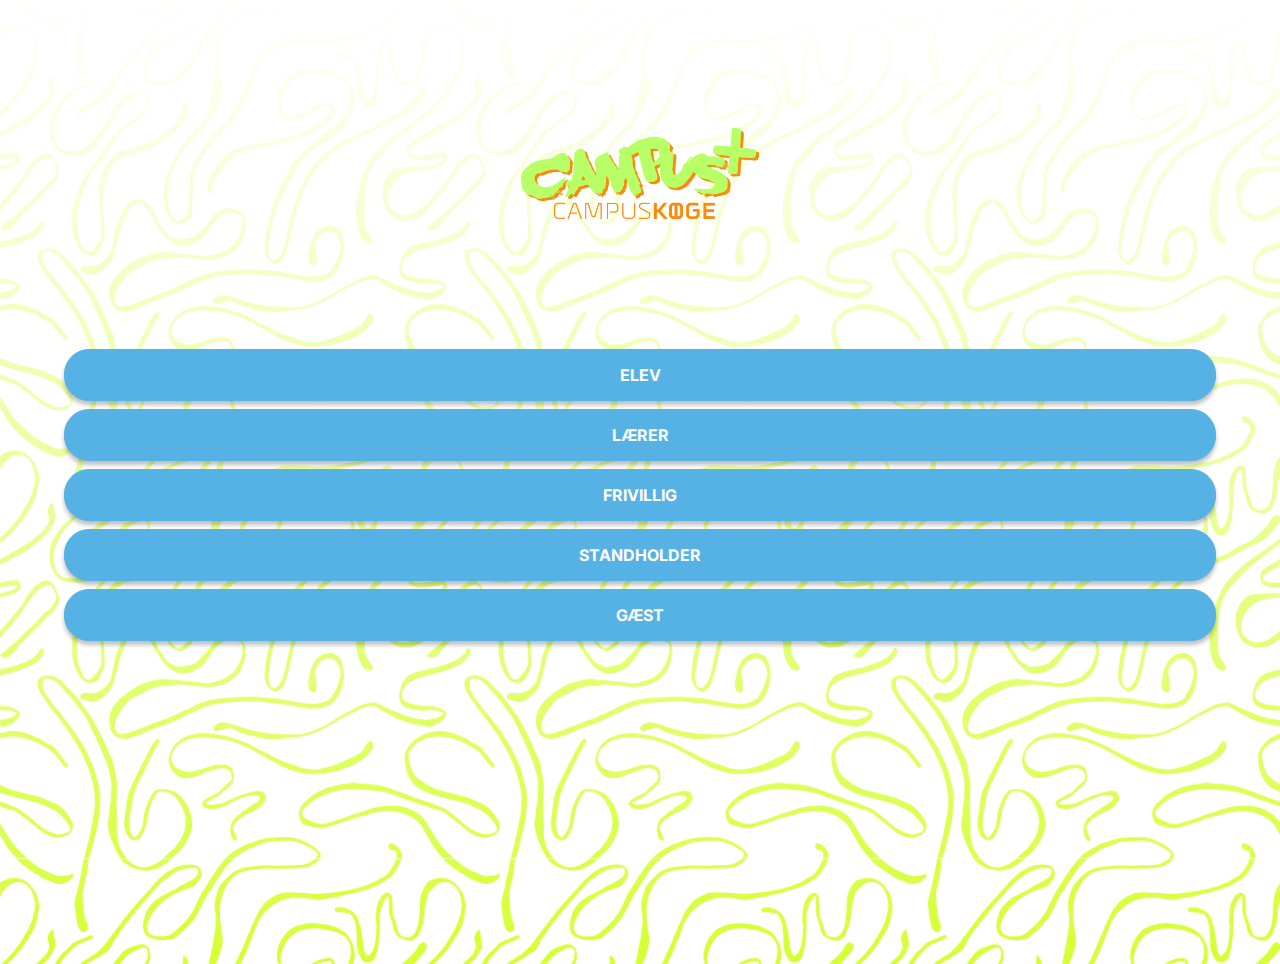
<file: index.html>
<!DOCTYPE html>
<html lang="en">
<head>
    <meta charset="UTF-8">
    <meta name="viewport" content="width=device-width, initial-scale=1.0">
    <link href="styles.css" rel="stylesheet">
    <title>Campus+ | Vælg rolle</title>
</head>
<body class="indexPage height100vh">
<header>

</header>
    <main class="height100Perc">
        <section class="container-xl d-flex flex-direction-column justify-content-space-around height70Perc">

            <div class="indexHero">
                <img class="campusLogo" src="./images/logoer/campusMainLogoHQ.png">
            </div>

            <div class="">
                <a class="roleBtn" href="./login.html">Elev</a>
                <a class="roleBtn">Lærer</a>
                <a class="roleBtn">Frivillig</a>
                <a class="roleBtn">Standholder</a>
                <a class="roleBtn">Gæst</a>
            </div>
        </section>
    </main>
</body>
</html>
</file>
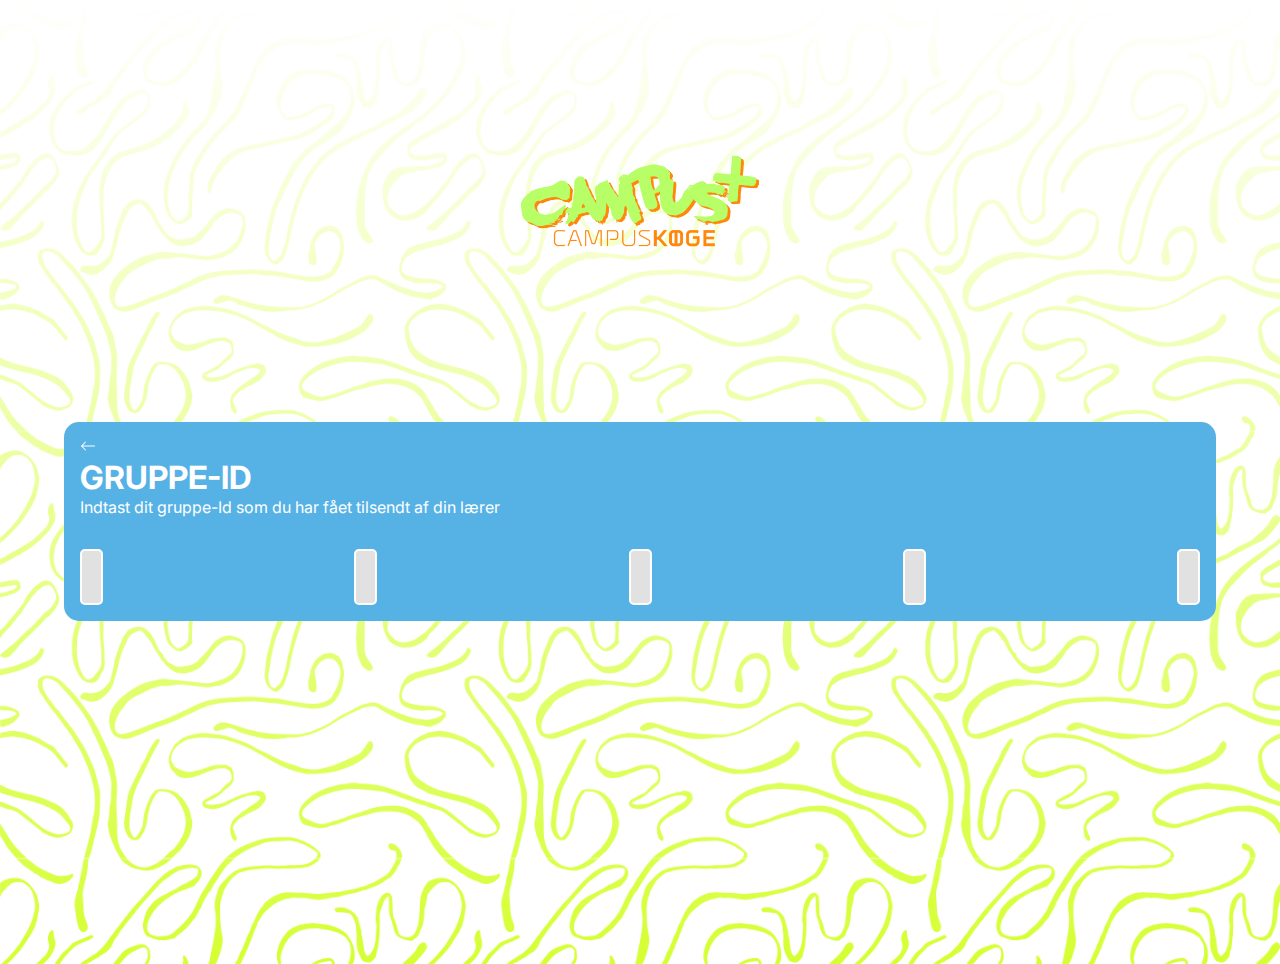
<file: login.html>
<!DOCTYPE html>
<html lang="en">
<head>
    <meta charset="UTF-8">
    <meta name="viewport" content="width=device-width, initial-scale=1.0">
    <link rel="stylesheet" href="./styles.css">
    <title>Campus+ | Login </title>
</head>
<body>
    <header></header>
    <main class="height100vh">
        <section class="container-xl d-flex flex-direction-column justify-content-space-around height70Perc">

            <div class="indexHero">
                <img class="campusLogo" src="./images/logoer/campusMainLogoHQ.png">
            </div>
            <div class="groupID-container">
                <div class="groupID-info">
                    <a href="./index.html"><img class="filter-white" src="./images/arrow-left.svg"></a>
                    <h1>GRUPPE-ID</h1>
                    <p>Indtast dit gruppe-Id som du har fået tilsendt af din lærer</p>
                </div>

                    <form class="otp-container" id="groupIdForm">
                        <input type="text" maxlength="1" class="otp-input" inputmode="numeric" />
                        <input type="text" maxlength="1" class="otp-input" inputmode="numeric" />
                        <input type="text" maxlength="1" class="otp-input" inputmode="numeric" />
                        <input type="text" maxlength="1" class="otp-input" inputmode="numeric" />
                        <input type="text" maxlength="1" class="otp-input" inputmode="numeric" />

                        <input type="hidden" name="otp" id="otp-value" />
                        <button type="submit" class="hide"></button>

                    </form>
            </div>
        </section>
    </main>
    <footer></footer>

    <script src="./js/index.js" type="module"></script>
</body>
</html>
</file>
<file: styles.css>
@import url('https://fonts.googleapis.com/css2?family=Archivo:ital,wght@0,100..900;1,100..900&family=Inter:ital,opsz,wght@0,14..32,100..900;1,14..32,100..900&family=Julius+Sans+One&family=Open+Sans:ital,wght@0,300..800;1,300..800&family=PT+Serif:ital,wght@0,400;0,700;1,400;1,700&display=swap');
@import './partials/navigation.css';
@import './partials/flexBox.css';
* {
    margin: 0;
    font-family: 'Inter', Verdana, Geneva, Tahoma, sans-serif;
    color: white;
}
:root {
    --mainBlue: #56B2E5;
    --mainBlueHover: #004f7a;
    --mainGreen: #B8FE67;
    --mainBlack: #474747;
}

.container {
    /* margin: 16px; */
    padding: 16px;
}

.container-xl {
    margin: 64px;
}

body {
    background: 
    linear-gradient(to bottom, rgb(255, 255, 255), rgba(255, 255, 255, 0)),
    url('./images/background/Elegant\ Minimalist\ A4\ Stationery\ Paper\ Document\ \(3\)\ 1.png');
    background-size: cover;
    background-position: center;
    background-repeat: no-repeat;
}

#map { 
    height: 400px; 
    width: 100%;
}

.minHeight100vh {
    min-height: 200vh;
}

.height100vh {
    height: 100vh;
}

.height100Perc {
    height: 100%;
}

.height70Perc {
    height: 70%;
}

.greenColor {
    color: var(--mainGreen);
}

.blackColor {
    color: var(--mainBlack);
}

.bg-blue {
    background-color: var(--mainBlue);
}

.bg-transparent-blue {
    background-color: rgba(86, 178, 229, 0.75); /* 0.5 is 50% transparency */
}

main {
    
}

.campusLogo {
    max-width: 100px; 
}

.logoContainer {
    display: flex;
    justify-content: center;
    /* background-color: var(--mainBlue); */
}

/* ---------------------------------- Index page -------------------------------------------------- */
.indexHero {
    display: flex;
    justify-content: center;
}

.indexHero .campusLogo {
    max-width: 250px;
}

.roleBtn {
    display: block;
    background-color: var(--mainBlue);
    border: 1px solid var(--mainBlue);
    border-radius: 25px;
    padding: 15px;
    box-shadow: 0px 4px 4px 0px rgba(0, 0, 0, 0.25);
    font-weight: 700;
    text-transform: uppercase;
    margin: 8px 0px 8px 0px;
    text-decoration: none;
    text-align: center;
}

.roleBtn:hover {
    background-color: var(--mainBlueHover);
    border: 1px solid var(--mainBlueHover);
    transition: 0.5s;
}

/* ------------------------------------------------------ */

.groupID-container {
    background-color: var(--mainBlue);
    padding: 16px;
    border-radius: 15px;
}

.groupID-info {
    margin-bottom: 32px;
}

.otp-container {
    display: flex;
    justify-content: space-between;
    gap: 10px;
}

.otp-input {
    width: 15px;
    height: 50px;
    font-size: 20px;
    text-align: center;
    border: 2px solid white;
    border-radius: 5px;
    outline: none;
    background-color: #e1e1e1;
    transition: border-color 0.3s;
    color: var(--mainBlack);
}

.otp-input:focus {
    border-color: var(--mainGreen);
}

.hide {
    display: none;
}

/* ------------------------------ Home ---------------------------------------- */
.homeHero {
    height: 250px;
    display: flex;
    justify-content: center;
    align-items: center;
    background: url('./images/background_video_komprimert.MP4');
    background-size: cover;
    background-position: center;
    background-repeat: no-repeat;
}

.homeHero .campusLogo {
    max-width: 250px;
}

/* ------------------------------------------------ */

.dropdown {
    background-color: var(--mainBlue);
    display: flex;
    flex-direction: column;
    align-items: center;
    justify-content: center;
    /* font-size: 12px; */
    padding: 16px;
    border-radius: 15px;
    margin: 8px 0px 8px 0px;
    box-shadow: 0px 4px 4px 0px rgba(0, 0, 0, 0.25);
}

.dropbtn {
    background-color: transparent;
    border: none;
    padding: 0px;
    margin-top: 16px;
    transition: transform 0.5s ease;
    font-size: 16px;
}

.dropdown-content {
    max-height: 0px;
    overflow: hidden;
    transition: max-height 0.3s ease-out;
    width: 100%;
}

.show {
    max-height: 400px;
    transition: 0.5s;
} 

.dropbtn.rotated {
    transform: rotate(180deg);
}

.groupInput {
    width: 100%;
    border: none;
    box-shadow: 0px 4px 4px 0px rgba(0, 0, 0, 0.25);
    padding: 16px;
    font-size: 16px;
    color: var(--mainBlack);
    margin: 8px 0px 8px 0px;
    border-radius: 10px;
    box-sizing: border-box;
}

.redBox {
    width: 200px;
    height: 200px;
    background-color: red;
}

.cameraInputContainer {
    width: 100%;
    height: 200px;
    background-color: white;
    border-radius: 10px;
    box-shadow: 0px 4px 4px 0px rgba(0, 0, 0, 0.25);
    color: var(--mainBlack);
    display: flex;
    flex-direction: column;
    justify-content: center;
    align-items: center;
}

.cameraInputContainer .camera-icon{
    width: 100px;
}

#cameraInput {
    position: relative;
    background-color: red;
    width: 110px;
    top: -50px;
    opacity: 0;
}

.program-happening {
    display: flex;
    text-transform: uppercase;
    margin: 20px 0px 20px 0px;
}

.program-happening h3 {
    margin-right: 16px;
    color: var(--mainGreen);
}

/* --------------------------------------------- */
.progress {
    --progress: 0%;
    
    width: 100%;
    height: 10px;
    margin: 16px auto;
    /* border: 1px solid #fff; */
    /* box-shadow: 0 0 10px #aaa; */
    background-color: var(--mainBlack);
    position: relative;
}
  
  .progress .bar {
    width: var(--progress);
    height: 100%;
    background: linear-gradient(gold, #c85, gold);
    background-repeat: repeat;
    box-shadow: 0 0 10px 0px orange;
    animation: 
      shine 10s ease-in infinite,
      end 1s ease-out 1;
    transition: width 3s ease;
}

#wheelOfFortune {
    position: absolute;
    right: -8px;
    top: -12px
}


@property --progress {
    syntax: "<length>";
    initial-value: 0%;
    inherits: true;
  }
  
  @keyframes shine {
    0% { background-position: 0 0; }
    100% { background-position: 0 50px; }
  }
  
  @keyframes end {
    0%, 100% { box-shadow: 0 0 10px 0px orange; }
    50% { box-shadow: 0 0 15px 5px orange; }
}

/* ---------------------------------------------------------------------- */
  
.toggle-button-cover {
    /* display: table-cell; */
    position: relative;
    width: 100%;
    height: 100px;
    box-sizing: border-box;
}
  
.button-cover {
    border-radius: 4px;
}
  
.button-cover,
.knobs,
.layer {
    position: absolute;
    top: 0;
    right: 0;
    bottom: 0;
    left: 0;
}
  
.button {
    position: relative;
    top: 50%;
    width: 74px;
    height: 36px;
    margin: -20px auto 0 auto;
    overflow: hidden;
}
  
.button.r,
.button.r .layer {
    border-radius: 100px;
    width: 100%;
}

.checkbox {
    position: relative;
    width: 100%;
    height: 100%;
    padding: 0;
    margin: 0;
    opacity: 0;
    cursor: pointer;
    z-index: 3;
}
  
.knobs {
    z-index: 2;
}
  
.layer {
    width: 100%;
    background-color: #ebf7fc;
    transition: 0.3s ease all;
    z-index: 1;
    background-color: var(--mainGreen);
}

#button-1 .knobs:before {
    content: "Klassegrupper";
    position: absolute;
    top: 4px;
    left: 4px;
    width: 50%;
    height: 10px;
    color: var(--mainBlack);
    font-size: 10px;
    font-weight: bold;
    text-align: center;
    line-height: 1;
    padding: 9px 4px;
    background-color: white;
    border-radius: 15px;
    transition: 0.3s cubic-bezier(0.18, 0.89, 0.35, 1.15) all;
}

#button-1 .checkbox:checked + .knobs:before {
    content: "Alle grupper";
    left: 46%;
}

#button-1 .knobs,
#button-1 .knobs:before,
#button-1 .layer {
    transition: 0.3s ease all;
}

/* ------------------------------------------------------------ */
.leaderboardContainer {
    width: 100%;
}

.leaderboardGroup {
    background-color: #C3DEFF;
    display: flex;
    justify-content: space-between;
    align-items: center;
    padding: 5px 16px;
    border-radius: 10px;
    margin: 8px auto;
}

.groupThumbnailAndNameContainer {
    display: flex;
    align-items: center;
}

.groupThumbnail {
    width: 50px;
    height: 50px;
    border-radius: 50%;
    overflow: hidden;
    margin-right: 5px; 
}

.groupImg {
    width: 75px;
    height: auto;
    text-align: center;
}

/* -------------------------------------------------------- */
.scrollNav {
    overflow: auto;
    white-space: nowrap;
    scrollbar-width: none; 
}

.scrollNav::-webkit-scrollbar {
    display: none;
}

.scrollMenuItemInput {
    display: none;
}

.scrollMenuItem {
    display: inline-block;
    color: white;
    text-align: center;
    font-size: 16px;
    text-decoration: none;
    background-color: transparent;
    border: none;
    font-weight: 700;
    text-transform: uppercase;
    cursor: pointer;
    padding: 5px 10px;
}

.scrollMenuItemInput:checked + .scrollMenuItem {
    text-decoration: underline;
    text-underline-offset: 3px;
    text-decoration-thickness: 20px;
    color: var(--mainGreen);
}

.filterIconsContainer {
    display: flex;
    justify-content: end;
    padding: 16px;
    border-bottom: 1px solid white;
}

.filterBtn {
    background-color: transparent;
    border: none;
    display: flex;
    flex-direction: column;
    align-items: center;
    justify-content: center;
}

.standContainer {
    padding: 16px;
    display: flex;
    justify-content: space-between;
    border-bottom: 1px solid white;
}

.standNameAndZoneContainer {
    display: flex;
}

.standNameAndZoneContainer img{
    margin-right: 5px;
}

.likeBtn {
    background-color: transparent;
    border: none;
}
</file>
